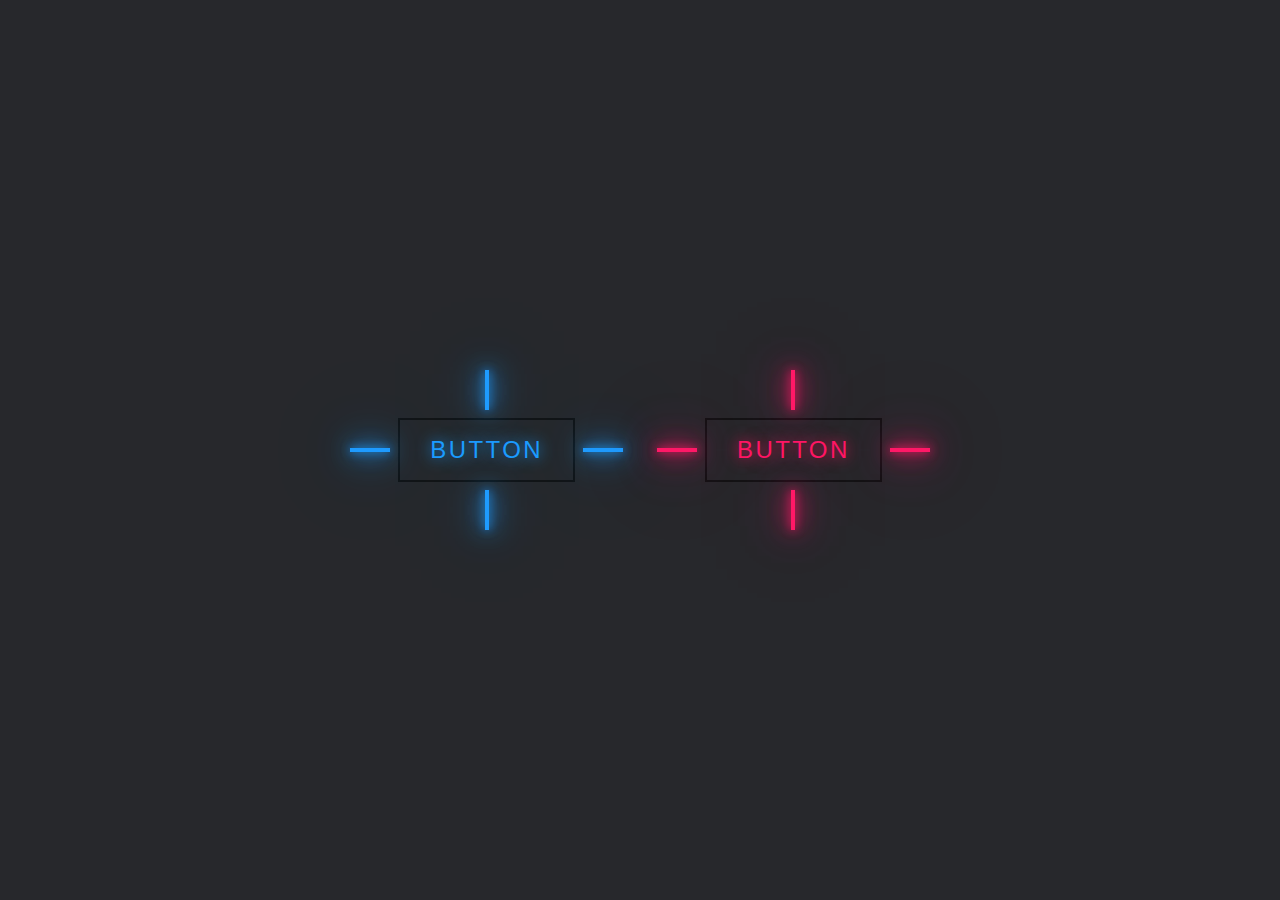
<file: Button Hover Effects/index.html>
<!DOCTYPE html>
<html>
<head>
<title>Button Hover Effects</title>
<link rel="stylesheet" type="text/css" href="style.css">
</head>
<body>
	<div class="container">
		<a href="#" style="--clr:#1e9bff;">
			<span></span>
			<span></span>
			<span></span>
			<span></span>
			Button
		</a>
		<a href="#" style="--clr:#ff1867;">
			<span></span>
			<span></span>
			<span></span>
			<span></span>
			Button
		</a>
	</div>
</body>
</html>
</file>
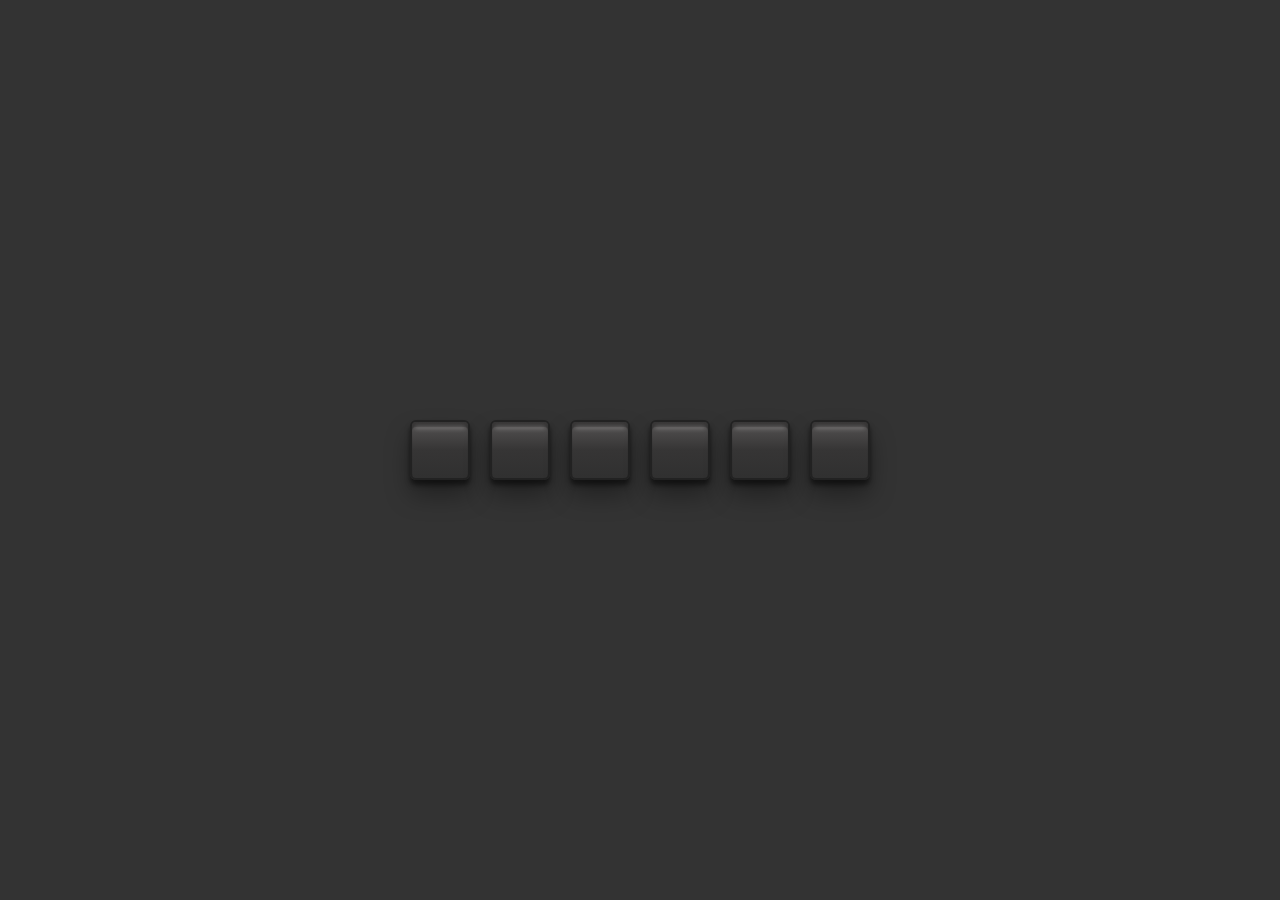
<file: Checkbox Button/index.html>
<!doctype html>
<html>
<head>
	<meta charset="utf-8">
	<title>CSS 3D Checkbox</title>
	<link rel="stylesheet" href="https://cdnjs.cloudflare.com/ajax/libs/font-awesome/6.2.1/css/all.min.css"
	integrity="sha512-MV7K8+y+gLIBoVD59lQIYicR65iaqukzvf/nwasF0nqhPay5w/9lJmVM2hMDcnK1OnMGCdVK+iQrJ7lzPJQd1w=="
	crossorigin="anonymous" referrerpolicy="no-referrer" />
	<link rel="stylesheet" href="style.css">
</head>
<body>
	<div class="buttons">
		<label>
			<input type="checkbox" name="check">
			<span></span>
			<i class="fa-solid fa-phone"></i>
		</label>
		<label>
			<input type="checkbox" name="check">
			<span></span>
			<i class="fa-solid fa-plane"></i>
		</label>
		<label>
			<input type="checkbox" name="check">
			<span></span>
			<i class="fa-solid fa-moon"></i>
		</label>
		<label>
			<input type="checkbox" name="check">
			<span></span>
			<i class="fa-solid fa-wifi"></i>
		</label>
		<label>
			<input type="checkbox" name="check">
			<span></span>
			<i class="fa-solid fa-volume-xmark"></i>
		</label>
		<label>
			<input type="checkbox" name="check">
			<span></span>
			<i class="fa-brands fa-bluetooth-b"></i>
		</label>
	</div>
</body>
</html>
</file>
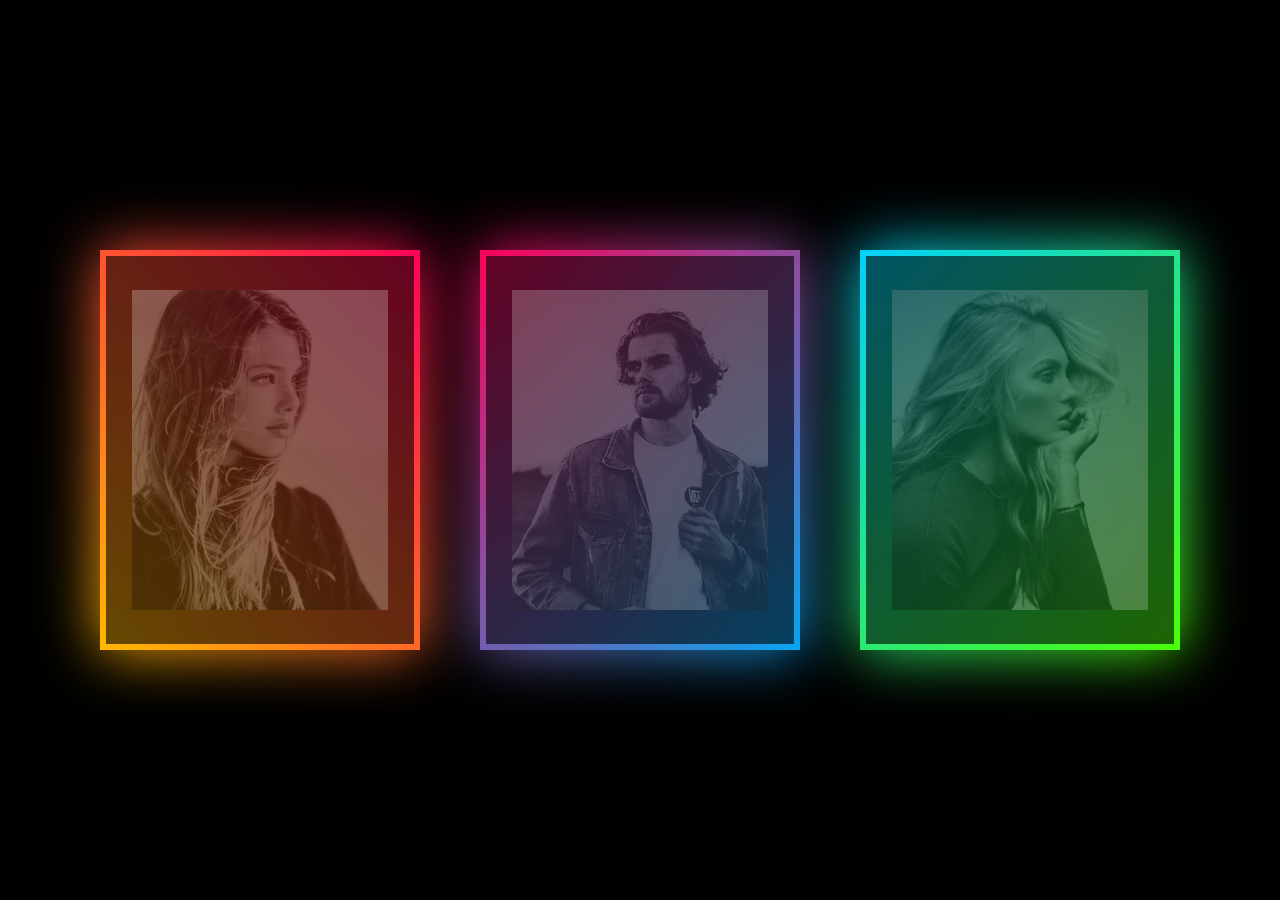
<file: Gradient Border Cards/index.html>
<!DOCTYPE html>
<html lang="en">
<head>
  <meta charset="UTF-8">
  <meta http-equiv="X-UA-Compatible" content="IE=edge">
  <meta name="viewport" content="width=device-width, initial-scale=1.0">
  <title>Glowing Gradient Cards</title>
  <link rel="stylesheet" href="https://cdnjs.cloudflare.com/ajax/libs/font-awesome/6.2.1/css/all.min.css" integrity="sha512-MV7K8+y+gLIBoVD59lQIYicR65iaqukzvf/nwasF0nqhPay5w/9lJmVM2hMDcnK1OnMGCdVK+iQrJ7lzPJQd1w==" crossorigin="anonymous" referrerpolicy="no-referrer" />
  <link rel="stylesheet" type="text/css" href="style.css">
</head>
<body>
  <div class="container">
    <div class="box">
      <b></b>
      <img src="img1.jpg">
      <div class="content">
        <h2>Someone Famous<br><span>Creative Designer</span></h2>
        <ul class="sci">
          <li><a href="#"><i class="fa-brands fa-facebook-f"></i></a></li>
          <li><a href="#"><i class="fa-brands fa-twitter"></i></a></li>
          <li><a href="#"><i class="fa-brands fa-linkedin-in"></i></a></li>
          <li><a href="#"><i class="fa-brands fa-instagram"></i></a></li>
        </ul>
      </div>
    </div>
    <div class="box">
      <b></b>
      <img src="img2.jpg">
      <div class="content">
        <h2>Someone Famous<br><span>Creative Designer</span></h2>
        <ul class="sci">
          <li><a href="#"><i class="fa-brands fa-facebook-f"></i></a></li>
          <li><a href="#"><i class="fa-brands fa-twitter"></i></a></li>
          <li><a href="#"><i class="fa-brands fa-linkedin-in"></i></a></li>
          <li><a href="#"><i class="fa-brands fa-instagram"></i></a></li>
        </ul>
      </div>
    </div>
    <div class="box">
      <b></b>
      <img src="img3.jpg">
      <div class="content">
        <h2>Someone Famous<br><span>Creative Designer</span></h2>
        <ul class="sci">
          <li><a href="#"><i class="fa-brands fa-facebook-f"></i></a></li>
          <li><a href="#"><i class="fa-brands fa-twitter"></i></a></li>
          <li><a href="#"><i class="fa-brands fa-linkedin-in"></i></a></li>
          <li><a href="#"><i class="fa-brands fa-instagram"></i></a></li>
        </ul>
      </div>
    </div>
  </div>
</body>
</html>
</file>
<file: Button Hover Effects/style.css>
*
{
	margin: 0;
	padding: 0;
	box-sizing: border-box;
	font-family: sans-serif;
}
body 
{
	display: flex;
	justify-content: center;
	align-items: center;
	min-height: 100vh;
	background: #27282c;
}
.container 
{
	display: flex;
	justify-content: center;
	align-items: center;
	flex-wrap: wrap;
	gap: 130px;
}
.container a 
{
	position: relative;
	padding: 16px 30px;
	font-size: 1.5em;
	color: var(--clr);
	text-shadow: 0 0 15px var(--clr);
	text-decoration: none;
	text-transform: uppercase;
	letter-spacing: 0.1em;
	transition: 0.5s;
	border: 2px solid rgba(0,0,0,0.5);
}
.container a:hover 
{
	color: #fff;
	border: 2px solid rgba(0,0,0,0);
	text-shadow: 0 0 0px var(--clr);
}
.container a::before 
{
	content: '';
	position: absolute;
	top: 0;
	left: 0;
	width: 100%;
	height: 100%;
	background: var(--clr);
	z-index: -1;
	transform: scale(0);
	transition: 0.5s;
}
.container a:hover::before 
{
	transform: scale(1);
	transition-delay: 0.5s;
	box-shadow: 0 0 10px var(--clr),
	0 0 30px var(--clr),
	0 0 60px var(--clr);
}
.container a span 
{
	position: absolute;
	background: var(--clr);
	pointer-events: none;
	box-shadow: 0 0 10px var(--clr),
	0 0 20px var(--clr),
	0 0 30px var(--clr),
	0 0 50px var(--clr),
	0 0 100px var(--clr);
}
.container a span:nth-child(1),
.container a span:nth-child(3)
{
	width: 40px;
	height: 4px;
}
.container a span:nth-child(2),
.container a span:nth-child(4)
{
	width: 4px;
	height: 40px;
}
.container a span:nth-child(1) 
{
	top: calc(50% - 2px);
	left: -50px;
	transform-origin: left;
	transition: 0.5s ease-in-out;
	transition-delay: 0.25s;
}
.container a:hover span:nth-child(1) 
{
	left: 50%;
	transform: scaleX(0);
	transition-delay: 0s;
}

.container a span:nth-child(3) 
{
	top: calc(50% - 2px);
	right: -50px;
	transform-origin: right;
	transition: 0.5s ease-in-out;
	transition-delay: 0.25s;
}
.container a:hover span:nth-child(3) 
{
	right: 50%;
	transform: scaleX(0);
	transition-delay: 0s;
}

.container a span:nth-child(2) 
{
	left: calc(50% - 2px);
	top: -50px;
	transform-origin: top;
	transition: 0.5s ease-in-out;
	transition-delay: 0.25s;
}
.container a:hover span:nth-child(2) 
{
	top: 50%;
	transform: scaleY(0);
	transition-delay: 0s;
}

.container a span:nth-child(4) 
{
	left: calc(50% - 2px);
	bottom: -50px;
	transform-origin: bottom;
	transition: 0.5s ease-in-out;
	transition-delay: 0.25s;
}
.container a:hover span:nth-child(4) 
{
	bottom: 50%;
	transform: scaleY(0);
	transition-delay: 0s;
}
</file>
<file: Checkbox Button/style.css>
*
{
	margin: 0;
	padding: 0;
	box-sizing: border-box;
}
body 
{
	display: flex;
	justify-content: center;
	align-items: center;
	min-height: 100vh;
	background: #333;
}
.buttons 
{
	display: flex;
	gap: 20px;
}
.buttons label 
{
	position: relative;
	width: 60px;
	height: 60px;
	display: flex;
	justify-content: center;
	align-items: center;
	cursor: pointer;
}
.buttons label input 
{
	appearance: none;
}
.buttons label span 
{
	position: absolute;
	width: 100%;
	height: 100%;
	background: linear-gradient(#555353,#363535,#303030);
	border: 2px solid #222;
	border-radius: 6px;
	box-shadow: inset 0 5px 1px rgba(0,0,0,0.35),
	0 5px 5px rgba(0,0,0,0.5),
	0 15px 25px rgba(0,0,0,0.35);
}
.buttons label input:checked ~ span  
{
	box-shadow: inset 0 2px 2px rgba(0,0,0,0.35),
	inset 0 5px 5px rgba(0,0,0,0.5),
	inset 0 15px 25px rgba(0,0,0,0.35);
}
.buttons label span::before 
{
	content: '';
	position: absolute;
	inset: 5px 3px;
	border-top: 1px solid #ccc;
	filter: blur(2px);
}
.buttons label i 
{
	position: relative;
	z-index: 10;
	font-size: 1.5em;
	color: #111;
}
.buttons label input:checked ~ i  
{
	color: #fff;
	text-shadow: 0 0 5px #219cf3,
	0 0 8px #219cf3;
}
</file>
<file: Gradient Border Cards/style.css>
@import url('https://fonts.googleapis.com/css?family=Poppins:200,300,400,500,600,700,800,900&display=swap');
*
{
  margin: 0;
  padding: 0;
  box-sizing: border-box;
	font-family: 'Poppins', sans-serif;
}
body 
{
  display: flex;
  justify-content: center;
  align-items: center;
  min-height: 100vh;
  background: #000000;
}
.container 
{
  position: relative;
  display: flex;
  justify-content: center;
  align-items: center;
  flex-wrap: wrap;
  padding: 50px;
}
.container .box 
{
  position: relative;
  width: 320px;
  height: 400px;
  background: #f00;
  margin: 20px 30px;
  display: flex;
  justify-content: center;
  align-items: center;
}
.container .box::before 
{
  content: '';
  position: absolute;
  top: 0;
  left: 0;
  width: 100%;
  height: 100%;
  background: linear-gradient(315deg,#4dff03,#00d0ff);
}
.container .box::after 
{
  content: '';
  position: absolute;
  top: 0;
  left: 0;
  width: 100%;
  height: 100%;
  background: linear-gradient(315deg,#4dff03,#00d0ff);
  filter: blur(30px);
} 
.container .box:nth-child(1):before, 
.container .box:nth-child(1):after 
{
  background: linear-gradient(45deg,#ffbc00,#ff0058);
}
.container .box:nth-child(2):before, 
.container .box:nth-child(2):after 
{
  background: linear-gradient(315deg,#03a9f4,#ff0058);
}
.container .box b 
{
  position: absolute;
  inset: 6px;
  background: rgba(0,0,0,0.6);
  z-index: 2;
}
.container .box img 
{
  position: absolute;
  z-index: 3;
  scale: 0.8;
  opacity: 0.25;
  transition: 0.5s;
}
.container .box:hover img 
{
  scale: 0.6;
  opacity: 0.9;
  transform: translateY(-70px);
}
.container .box .content 
{
  position: absolute;
  bottom: 0;
  display: flex;
  justify-content: center;
  align-items: center;
  flex-direction: column;
  transition: 0.5s;
  transform: scale(0);
  z-index: 3;
}
.container .box:hover .content 
{
  transform: scale(1);
  bottom: 35px;
}
.container .box h2 
{
  position: relative;
  color: #fff;
  font-weight: 500;
  line-height: 1em;
  font-size: 1.1em;
  letter-spacing: 0.1em;
  text-transform: uppercase;
  text-align: center;
}
.container .box h2 span 
{
  font-weight: 300;
  font-size: 0.75em;
}
.container .box .sci 
{
  position: relative;
  display: flex;
  justify-content: center;
  align-items: center;
  gap: 8px;
  margin-top: 5px;
}
.container .box .sci li 
{
  list-style: none;
}
.container .box .sci li a 
{
  position: relative;
  color: rgba(255,255,255,0.5);
  background: rgba(0,0,0,0.2);
  width: 30px;
  height: 30px;
  display: flex;
  justify-content: center;
  align-items: center;
  border-radius: 4px;
  text-decoration: none;
  transition: 0.5s;
}
.container .box .sci li a:hover 
{
  color: rgba(255,255,255,1);
}
</file>
